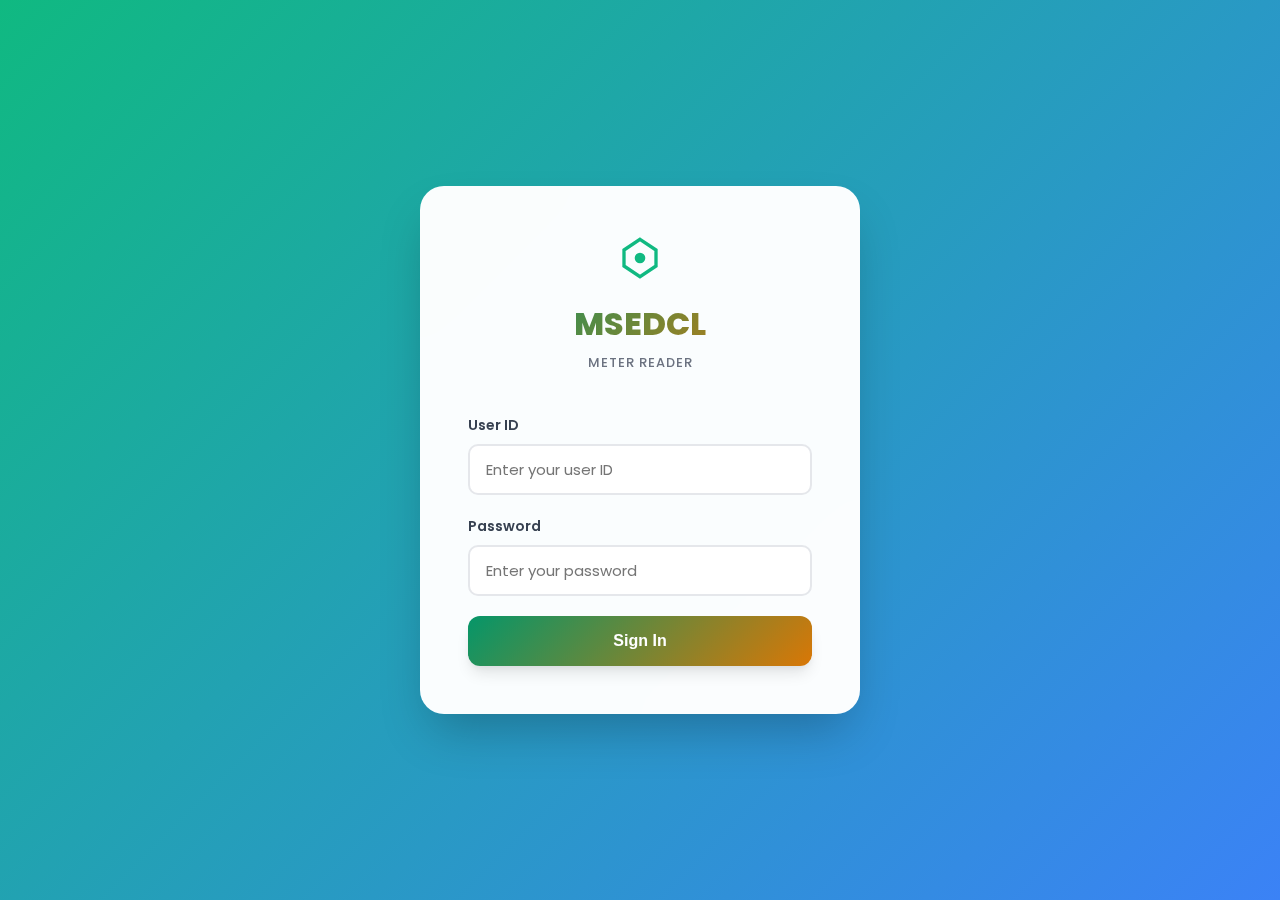
<file: index.html>
<!DOCTYPE html>
<html lang="en">
<head>
    <meta charset="UTF-8">
    <meta name="viewport" content="width=device-width, initial-scale=1.0">
    <title>MSEDCL - Meter Reading System</title>
    <link rel="stylesheet" href="style.css">
    <link rel="preconnect" href="https://fonts.googleapis.com">
    <link rel="preconnect" href="https://fonts.gstatic.com" crossorigin>
    <link href="https://fonts.googleapis.com/css2?family=Poppins:wght@300;400;500;600;700;800&display=swap" rel="stylesheet">
</head>
<body>
    <!-- Navigation -->
    <nav class="navbar">
        <div class="nav-container">
            <div class="nav-brand">
                <div class="brand-icon">
                    <svg width="36" height="36" viewBox="0 0 36 36" fill="none">
                        <path d="M18 4L30 12V24L18 32L6 24V12L18 4Z" stroke="url(#gradient)" stroke-width="2.5" fill="none"/>
                        <circle cx="18" cy="18" r="4" fill="url(#gradient)"/>
                        <defs>
                            <linearGradient id="gradient" x1="6" y1="4" x2="30" y2="32">
                                <stop offset="0%" stop-color="#10B981"/>
                                <stop offset="100%" stop-color="#F59E0B"/>
                            </linearGradient>
                        </defs>
                    </svg>
                </div>
                <div style="display: flex; flex-direction: column; line-height: 1.2;">
                    <span class="brand-name" style="font-size: 24px;">MSEDCL</span>
                    <span style="font-size: 10px; color: var(--gray-500); font-weight: 500; text-transform: uppercase; letter-spacing: 0.5px;">Meter Reader</span>
                </div>
            </div>
            <ul class="nav-menu">
                <li class="nav-item active">
                    <a href="index.html">
                        <svg width="20" height="20" viewBox="0 0 20 20" fill="currentColor">
                            <path d="M10.707 2.293a1 1 0 00-1.414 0l-7 7a1 1 0 001.414 1.414L4 10.414V17a1 1 0 001 1h2a1 1 0 001-1v-2a1 1 0 011-1h2a1 1 0 011 1v2a1 1 0 001 1h2a1 1 0 001-1v-6.586l.293.293a1 1 0 001.414-1.414l-7-7z"/>
                        </svg>
                        Dashboard
                    </a>
                </li>
                <li class="nav-item">
                    <a href="capture.html">
                        <svg width="20" height="20" viewBox="0 0 20 20" fill="currentColor">
                            <path d="M10 12a2 2 0 100-4 2 2 0 000 4z"/>
                            <path fill-rule="evenodd" d="M7 2a1 1 0 00-.707.293l-1 1A1 1 0 015 4H3a2 2 0 00-2 2v8a2 2 0 002 2h14a2 2 0 002-2V6a2 2 0 00-2-2h-2a1 1 0 01-.707-.293l-1-1A1 1 0 0013 2H7z"/>
                        </svg>
                        Capture Reading
                    </a>
                </li>
                <li class="nav-item">
                    <a href="customers.html">
                        <svg width="20" height="20" viewBox="0 0 20 20" fill="currentColor">
                            <path d="M9 6a3 3 0 11-6 0 3 3 0 016 0zM17 6a3 3 0 11-6 0 3 3 0 016 0zM12.93 17c.046-.327.07-.66.07-1a6.97 6.97 0 00-1.5-4.33A5 5 0 0119 16v1h-6.07zM6 11a5 5 0 015 5v1H1v-1a5 5 0 015-5z"/>
                        </svg>
                        Customers
                    </a>
                </li>
                <li class="nav-item">
                    <a href="history.html">
                        <svg width="20" height="20" viewBox="0 0 20 20" fill="currentColor">
                            <path fill-rule="evenodd" d="M10 18a8 8 0 100-16 8 8 0 000 16zm1-12a1 1 0 10-2 0v4a1 1 0 00.293.707l2.828 2.829a1 1 0 101.415-1.415L11 9.586V6z"/>
                        </svg>
                        History
                    </a>
                </li>
            </ul>
            <div class="nav-user" onclick="handleLogout()">
                <div class="user-avatar">
                    <span id="userInitials">FT</span>
                </div>
                <div class="user-info">
                    <div class="user-name" id="userName">Field Tech</div>
                    <div class="user-role" id="userRole">Technician</div>
                </div>
            </div>
        </div>
    </nav>

    <!-- Main Content -->
    <main class="main-wrapper">
        <!-- Hero Section -->
        <section class="hero-section">
            <div class="hero-content">
                <div class="hero-text">
                    <h1 class="hero-title">Welcome Back, <span id="heroUserName">Technician</span></h1>
                    <p class="hero-subtitle">Streamline your meter reading process with AI-powered accuracy</p>
                </div>
                <div class="hero-actions">
                    <a href="capture.html" class="btn-hero primary">
                        <svg width="24" height="24" viewBox="0 0 24 24" fill="currentColor">
                            <path d="M12 15a3 3 0 100-6 3 3 0 000 6z"/>
                            <path fill-rule="evenodd" d="M8 3a1 1 0 00-.894.553L6.382 5H4a3 3 0 00-3 3v8a3 3 0 003 3h16a3 3 0 003-3V8a3 3 0 00-3-3h-2.382l-.724-1.447A1 1 0 0016 3H8z"/>
                        </svg>
                        Start Capturing
                    </a>
                    <a href="customers.html" class="btn-hero secondary">
                        <svg width="24" height="24" viewBox="0 0 24 24" fill="currentColor">
                            <path d="M8 7a3 3 0 116 0 3 3 0 01-6 0zM11 10a5 5 0 015 5v2H6v-2a5 5 0 015-5z"/>
                        </svg>
                        Manage Customers
                    </a>
                </div>
            </div>
            <div class="hero-visual">
                <div class="visual-card card-1">
                    <div class="visual-icon success">
                        <svg width="32" height="32" viewBox="0 0 32 32" fill="currentColor">
                            <path fill-rule="evenodd" d="M16 28c6.627 0 12-5.373 12-12S22.627 4 16 4 4 9.373 4 16s5.373 12 12 12zm5.707-13.707a1 1 0 00-1.414-1.414L14 19.172l-2.293-2.293a1 1 0 00-1.414 1.414l3 3a1 1 0 001.414 0l7-7z"/>
                        </svg>
                    </div>
                    <div class="visual-text">
                        <div class="visual-number">1,247</div>
                        <div class="visual-label">Readings Today</div>
                    </div>
                </div>
                <div class="visual-card card-2">
                    <div class="visual-icon warning">
                        <svg width="32" height="32" viewBox="0 0 32 32" fill="currentColor">
                            <path fill-rule="evenodd" d="M16 28c6.627 0 12-5.373 12-12S22.627 4 16 4 4 9.373 4 16s5.373 12 12 12zm0-20a1 1 0 011 1v8a1 1 0 11-2 0V9a1 1 0 011-1zm0 14a1.5 1.5 0 110-3 1.5 1.5 0 010 3z"/>
                        </svg>
                    </div>
                    <div class="visual-text">
                        <div class="visual-number">3</div>
                        <div class="visual-label">Anomalies Detected</div>
                    </div>
                </div>
                <div class="visual-card card-3">
                    <div class="visual-icon info">
                        <svg width="32" height="32" viewBox="0 0 32 32" fill="currentColor">
                            <path fill-rule="evenodd" d="M16 28c6.627 0 12-5.373 12-12S22.627 4 16 4 4 9.373 4 16s5.373 12 12 12zM8 12a4 4 0 118 0 4 4 0 01-8 0zm4-2a2 2 0 100 4 2 2 0 000-4zM10 20a4 4 0 018 0H10zm12 0a4 4 0 118 0h-8z"/>
                        </svg>
                    </div>
                    <div class="visual-text">
                        <div class="visual-number">523</div>
                        <div class="visual-label">Active Customers</div>
                    </div>
                </div>
            </div>
        </section>

        <!-- Quick Stats -->
        <section class="stats-section">
            <div class="stats-grid">
                <div class="stat-card">
                    <div class="stat-header">
                        <div class="stat-icon blue">
                            <svg width="24" height="24" viewBox="0 0 24 24" fill="currentColor">
                                <path d="M3 12l2-2m0 0l7-7 7 7M5 10v10a1 1 0 001 1h3m10-11l2 2m-2-2v10a1 1 0 01-1 1h-3m-6 0a1 1 0 001-1v-4a1 1 0 011-1h2a1 1 0 011 1v4a1 1 0 001 1m-6 0h6"/>
                            </svg>
                        </div>
                        <div class="stat-trend up">
                            <svg width="16" height="16" viewBox="0 0 16 16" fill="currentColor">
                                <path fill-rule="evenodd" d="M8 3.293l6 6V13.5a1.5 1.5 0 01-1.5 1.5h-9A1.5 1.5 0 012 13.5V9.293l6-6zm5-.5V2a1 1 0 011 1v2.293l-1-1z"/>
                            </svg>
                            <span>+12%</span>
                        </div>
                    </div>
                    <div class="stat-body">
                        <div class="stat-value">1,247</div>
                        <div class="stat-label">Total Readings Today</div>
                    </div>
                </div>

                <div class="stat-card">
                    <div class="stat-header">
                        <div class="stat-icon green">
                            <svg width="24" height="24" viewBox="0 0 24 24" fill="currentColor">
                                <path fill-rule="evenodd" d="M10 18a8 8 0 100-16 8 8 0 000 16zm3.707-9.293a1 1 0 00-1.414-1.414L9 10.586 7.707 9.293a1 1 0 00-1.414 1.414l2 2a1 1 0 001.414 0l4-4z"/>
                            </svg>
                        </div>
                        <div class="stat-trend up">
                            <svg width="16" height="16" viewBox="0 0 16 16" fill="currentColor">
                                <path fill-rule="evenodd" d="M8 3.293l6 6V13.5a1.5 1.5 0 01-1.5 1.5h-9A1.5 1.5 0 012 13.5V9.293l6-6zm5-.5V2a1 1 0 011 1v2.293l-1-1z"/>
                            </svg>
                            <span>+8%</span>
                        </div>
                    </div>
                    <div class="stat-body">
                        <div class="stat-value">98.5%</div>
                        <div class="stat-label">Success Rate</div>
                    </div>
                </div>

                <div class="stat-card">
                    <div class="stat-header">
                        <div class="stat-icon orange">
                            <svg width="24" height="24" viewBox="0 0 24 24" fill="currentColor">
                                <path fill-rule="evenodd" d="M8.257 3.099c.765-1.36 2.722-1.36 3.486 0l5.58 9.92c.75 1.334-.213 2.98-1.742 2.98H4.42c-1.53 0-2.493-1.646-1.743-2.98l5.58-9.92zM11 13a1 1 0 11-2 0 1 1 0 012 0zm-1-8a1 1 0 00-1 1v3a1 1 0 002 0V6a1 1 0 00-1-1z"/>
                            </svg>
                        </div>
                        <div class="stat-trend down">
                            <svg width="16" height="16" viewBox="0 0 16 16" fill="currentColor">
                                <path fill-rule="evenodd" d="M8 12.707l-6-6V3.5A1.5 1.5 0 013.5 2h9A1.5 1.5 0 0114 3.5v3.207l-6 6zm-5-.5V14a1 1 0 001 1h2.293l-1-1z"/>
                            </svg>
                            <span>-5%</span>
                        </div>
                    </div>
                    <div class="stat-body">
                        <div class="stat-value">3</div>
                        <div class="stat-label">Anomalies Pending</div>
                    </div>
                </div>

                <div class="stat-card">
                    <div class="stat-header">
                        <div class="stat-icon purple">
                            <svg width="24" height="24" viewBox="0 0 24 24" fill="currentColor">
                                <path fill-rule="evenodd" d="M10 9a3 3 0 100-6 3 3 0 000 6zm-7 9a7 7 0 1114 0H3z"/>
                            </svg>
                        </div>
                        <div class="stat-trend up">
                            <svg width="16" height="16" viewBox="0 0 16 16" fill="currentColor">
                                <path fill-rule="evenodd" d="M8 3.293l6 6V13.5a1.5 1.5 0 01-1.5 1.5h-9A1.5 1.5 0 012 13.5V9.293l6-6zm5-.5V2a1 1 0 011 1v2.293l-1-1z"/>
                            </svg>
                            <span>+23</span>
                        </div>
                    </div>
                    <div class="stat-body">
                        <div class="stat-value">523</div>
                        <div class="stat-label">Active Customers</div>
                    </div>
                </div>
            </div>
        </section>

        <!-- Recent Activity -->
        <section class="activity-section">
            <div class="section-header">
                <h2 class="section-title">Recent Activity</h2>
                <a href="history.html" class="section-link">View All →</a>
            </div>
            <div class="activity-list">
                <div class="activity-item success">
                    <div class="activity-icon">
                        <svg width="20" height="20" viewBox="0 0 20 20" fill="currentColor">
                            <path fill-rule="evenodd" d="M10 18a8 8 0 100-16 8 8 0 000 16zm3.707-9.293a1 1 0 00-1.414-1.414L9 10.586 7.707 9.293a1 1 0 00-1.414 1.414l2 2a1 1 0 001.414 0l4-4z"/>
                        </svg>
                    </div>
                    <div class="activity-content">
                        <div class="activity-title">Reading Captured Successfully</div>
                        <div class="activity-subtitle">CUST001 - Rajesh Kumar • 1,234.5 kWh</div>
                    </div>
                    <div class="activity-time">2 min ago</div>
                </div>

                <div class="activity-item success">
                    <div class="activity-icon">
                        <svg width="20" height="20" viewBox="0 0 20 20" fill="currentColor">
                            <path fill-rule="evenodd" d="M10 18a8 8 0 100-16 8 8 0 000 16zm3.707-9.293a1 1 0 00-1.414-1.414L9 10.586 7.707 9.293a1 1 0 00-1.414 1.414l2 2a1 1 0 001.414 0l4-4z"/>
                        </svg>
                    </div>
                    <div class="activity-content">
                        <div class="activity-title">Reading Captured Successfully</div>
                        <div class="activity-subtitle">CUST045 - Priya Sharma • 987.2 kWh</div>
                    </div>
                    <div class="activity-time">15 min ago</div>
                </div>

                <div class="activity-item warning">
                    <div class="activity-icon">
                        <svg width="20" height="20" viewBox="0 0 20 20" fill="currentColor">
                            <path fill-rule="evenodd" d="M8.257 3.099c.765-1.36 2.722-1.36 3.486 0l5.58 9.92c.75 1.334-.213 2.98-1.742 2.98H4.42c-1.53 0-2.493-1.646-1.743-2.98l5.58-9.92zM11 13a1 1 0 11-2 0 1 1 0 012 0zm-1-8a1 1 0 00-1 1v3a1 1 0 002 0V6a1 1 0 00-1-1z"/>
                        </svg>
                    </div>
                    <div class="activity-content">
                        <div class="activity-title">Anomaly Detected</div>
                        <div class="activity-subtitle">CUST023 - Anand Menon • 2,450 kWh (65% increase)</div>
                    </div>
                    <div class="activity-time">32 min ago</div>
                </div>

                <div class="activity-item info">
                    <div class="activity-icon">
                        <svg width="20" height="20" viewBox="0 0 20 20" fill="currentColor">
                            <path d="M8 9a3 3 0 100-6 3 3 0 000 6zM8 11a6 6 0 016 6H2a6 6 0 016-6z"/>
                        </svg>
                    </div>
                    <div class="activity-content">
                        <div class="activity-title">New Customer Added</div>
                        <div class="activity-subtitle">CUST524 - Maya Iyer</div>
                    </div>
                    <div class="activity-time">1 hour ago</div>
                </div>

                <div class="activity-item error">
                    <div class="activity-icon">
                        <svg width="20" height="20" viewBox="0 0 20 20" fill="currentColor">
                            <path fill-rule="evenodd" d="M10 18a8 8 0 100-16 8 8 0 000 16zM8.707 7.293a1 1 0 00-1.414 1.414L8.586 10l-1.293 1.293a1 1 0 101.414 1.414L10 11.414l1.293 1.293a1 1 0 001.414-1.414L11.414 10l1.293-1.293a1 1 0 00-1.414-1.414L10 8.586 8.707 7.293z"/>
                        </svg>
                    </div>
                    <div class="activity-content">
                        <div class="activity-title">Image Unclear - Retake Required</div>
                        <div class="activity-subtitle">CUST089 - Vikram Reddy</div>
                    </div>
                    <div class="activity-time">2 hours ago</div>
                </div>
            </div>
        </section>
    </main>

    <script src="dashboard.js"></script>
    <script>
        // Check authentication and set user info
        window.addEventListener('DOMContentLoaded', () => {
            const currentUser = sessionStorage.getItem('currentUser');
            
            if (!currentUser) {
                window.location.href = 'login.html';
                return;
            }

            const user = JSON.parse(currentUser);
            
            // Redirect technicians away from dashboard
            if (user.role === 'technician') {
                window.location.href = 'capture.html';
                return;
            }

            // Update UI with user info
            document.getElementById('userName').textContent = user.name;
            document.getElementById('userRole').textContent = user.role === 'admin' ? 'Admin' : 'Technician';
            document.getElementById('heroUserName').textContent = user.name;
            
            // Set initials
            const initials = user.name.split(' ').map(n => n[0]).join('');
            document.getElementById('userInitials').textContent = initials;
        });

        function handleLogout() {
            if (confirm('Are you sure you want to logout?')) {
                sessionStorage.removeItem('currentUser');
                window.location.href = 'login.html';
            }
        }
    </script>
</body>
</html>
</file>
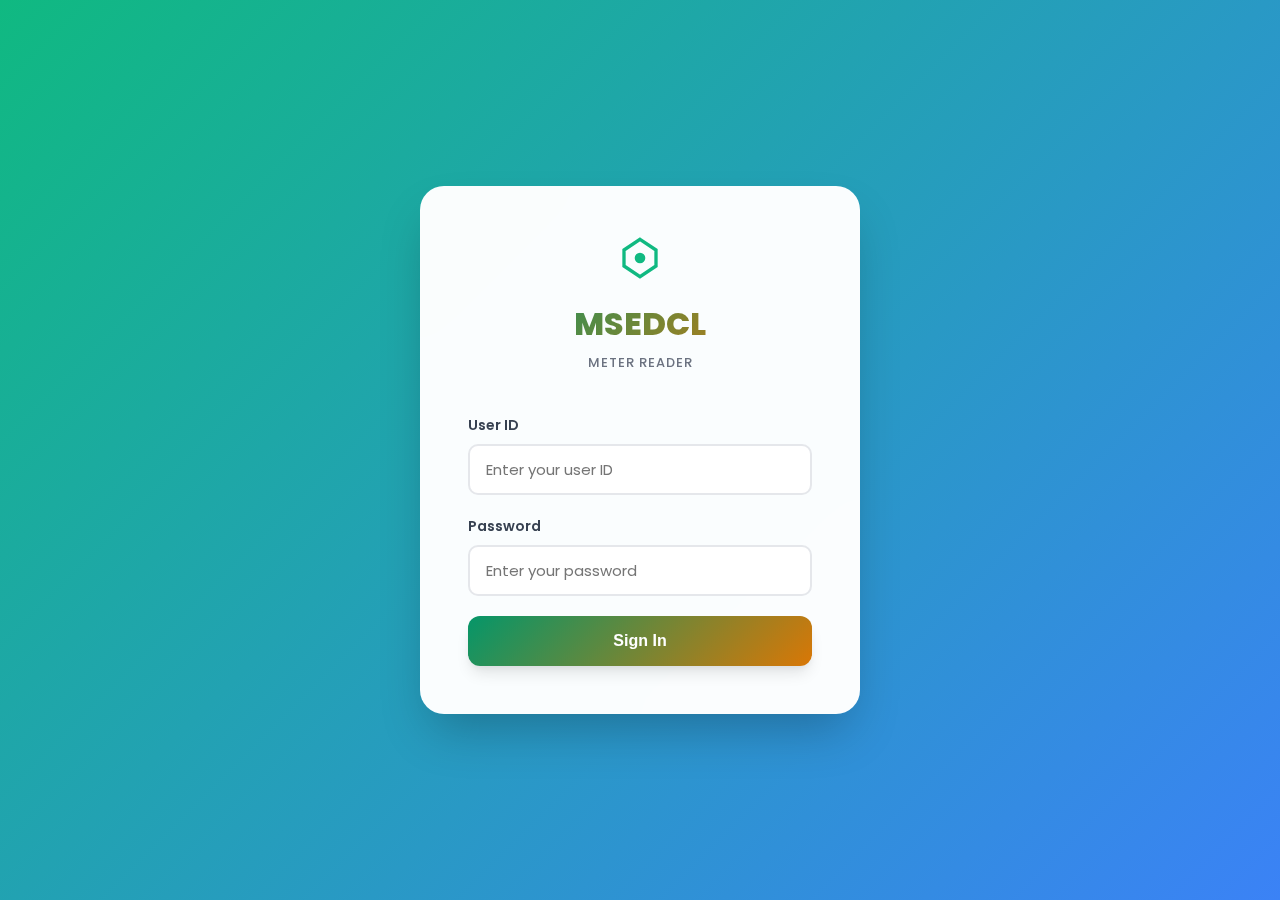
<file: capture.html>
<!DOCTYPE html>
<html lang="en">
<head>
  <meta charset="utf-8" />
  <meta name="viewport" content="width=device-width,initial-scale=1" />
  <title>MSEDCL – Capture Reading</title>
  <link rel="stylesheet" href="style.css" />
  <link rel="preconnect" href="https://fonts.googleapis.com">
  <link href="https://fonts.googleapis.com/css2?family=Poppins:wght@300;400;500;600;700;800&display=swap" rel="stylesheet">
</head>
<body>
  <nav class="navbar">
    <div class="nav-container">
      <div class="nav-brand">
        <div class="brand-icon">
          <svg width="28" height="28" viewBox="0 0 36 36" fill="none"><path d="M18 4L30 12V24L18 32L6 24V12L18 4Z" stroke="url(#g)" stroke-width="2.2" fill="none"/><defs><linearGradient id="g" x1="6" y1="4" x2="30" y2="32"><stop offset="0%" stop-color="#10B981"/><stop offset="100%" stop-color="#F59E0B"/></linearGradient></defs></svg>
        </div>
        <div style="display: flex; flex-direction: column; line-height: 1.2;">
          <span class="brand-name" style="font-size: 20px;">MSEDCL</span>
          <span style="font-size: 9px; color: var(--gray-500); font-weight: 500; text-transform: uppercase; letter-spacing: 0.5px;">Meter Reader</span>
        </div>
      </div>

      <ul class="nav-menu">
        <li class="nav-item" id="navDashboard"><a href="index.html">Dashboard</a></li>
        <li class="nav-item active"><a href="capture.html">Capture Reading</a></li>
        <li class="nav-item" id="navCustomers"><a href="customers.html">Customers</a></li>
        <li class="nav-item"><a href="history.html">History</a></li>
      </ul>

      <div class="nav-user" onclick="handleLogout()">
        <div class="user-avatar"><span id="userInitials">FT</span></div>
        <div class="user-info">
          <div class="user-name" id="userName">Field Tech</div>
          <div class="user-role" id="userRole">Technician</div>
        </div>
      </div>
    </div>
  </nav>

  <main class="main-wrapper">
    <section class="card" style="padding:28px; border-radius:16px;">
      <h2 style="margin-bottom:12px;">Capture Meter Reading</h2>

      <!-- Customer selection -->
      <div style="display:flex; gap:12px; align-items:flex-start; margin-bottom:18px; flex-wrap:wrap;">
        <div style="flex:1; min-width:260px; position:relative;">
          <label for="customerIdInput" style="font-weight:600; font-size:14px; color:var(--gray-700)">Customer ID / Search</label>
          <input id="customerIdInput" placeholder="Type ID or name (eg. CUST001)" autocomplete="off" class="input" style="width:100%; margin-top:6px;">
          <div id="customerDropdown" class="dropdown"></div>
        </div>

        <div style="min-width:220px; display:flex; gap:8px; align-items:center;">
          <button id="createCustomerBtn" class="btn-hero secondary" style="padding:10px 16px;">+ New Customer</button>
          <button id="clearCustomerBtn" class="btn-hero" style="background:#fff; border:1px solid var(--gray-200); color:var(--gray-700);">Clear</button>
        </div>
      </div>

      <!-- Selected customer panel -->
      <div id="selectedCustomerInfo" class="hidden card" style="padding:14px; margin-bottom:16px; border-radius:12px;">
        <div style="display:flex; justify-content:space-between; align-items:center;">
          <div>
            <div style="font-weight:700;">Selected Customer</div>
            <div style="color:var(--gray-600); margin-top:6px;">
              <div><strong>ID:</strong> <span id="infoCustomerId"></span></div>
              <div><strong>Name:</strong> <span id="infoCustomerName"></span></div>
              <div><strong>Address:</strong> <span id="infoCustomerAddress"></span></div>
              <div><strong>Phone:</strong> <span id="infoCustomerPhone"></span></div>
            </div>
          </div>
          <div>
            <div style="font-size:13px; color:var(--gray-500)">You can take photo or upload an image below</div>
          </div>
        </div>
      </div>

      <div id="uploadDisabledMessage" style="margin-bottom:16px;">
        <div class="hint">Select or create a customer to enable image upload</div>
      </div>

      <!-- Upload area -->
      <div id="uploadArea" class="hidden card" style="padding:18px; border-radius:12px;">
        <div style="display:flex; gap:14px; align-items:center; flex-wrap:wrap;">
          <div style="flex:1; min-width:260px;">
            <div id="uploadPlaceholder" class="upload-placeholder">
              <svg width="48" height="48" viewBox="0 0 24 24" fill="currentColor"><path d="M5 20h14v-2H5v2zM12 3l4 4h-3v4h-2V7H8l4-4z"/></svg>
              <div style="margin-top:8px; color:var(--gray-600)">Take a photo or drop an image</div>
            </div>

            <div id="imagePreview" class="hidden" style="margin-top:10px;">
              <img id="previewImg" src="" alt="preview" style="max-width:100%; border-radius:8px; box-shadow:var(--shadow-sm);" />
              <div style="margin-top:8px; display:flex; gap:8px;">
                <button id="retakeBtn" class="btn-hero secondary" style="padding:8px 12px;">Retake</button>
                <button id="uploadBtn" class="btn-hero" style="padding:8px 12px; background:#f3f4f6; color:var(--gray-700);">Replace</button>
              </div>
            </div>

            <input id="fileInput" type="file" accept="image/*" class="hidden" capture="environment" />
          </div>

          <div style="min-width:170px; display:flex; flex-direction:column; gap:10px;">
            <button id="cameraBtn" class="btn-hero primary" style="padding:12px 16px;">Take Photo / Choose</button>
            <button id="submitBtn" class="btn-hero" style="padding:12px 16px;">Upload & Process</button>

            <div id="loadingState" class="hidden" style="padding:8px 12px; border-radius:8px; background:#fff; border:1px solid var(--gray-100);">
              Processing… <span style="color:var(--gray-400); font-size:13px; margin-left:8px">(waiting for backend)</span>
            </div>
          </div>
        </div>

        <div style="margin-top:12px; color:var(--gray-500); font-size:13px;">
          If the backend marks the reading <strong>UNCLEAR</strong> you'll be prompted to retake. If it detects an <strong>ANOMALY</strong> you can override (if valid) or retake.
        </div>
      </div>
    </section>

    <!-- Create Customer Modal -->
    <div id="createCustomerModal" class="modal hidden">
      <div class="modal-card">
        <h3>Create New Customer</h3>
        <form id="createCustomerForm">
          <label>Customer ID</label>
          <input id="newCustomerId" required class="input" />
          <label>Name</label>
          <input id="customerName" required class="input" />
          <label>Address</label>
          <input id="customerAddress" class="input" />
          <label>Phone</label>
          <input id="customerPhone" class="input" />
          <label>Email</label>
          <input id="customerEmail" class="input" />
          <div style="display:flex; gap:8px; justify-content:flex-end; margin-top:10px;">
            <button id="cancelModalBtn" type="button" class="btn-hero secondary">Cancel</button>
            <button type="submit" class="btn-hero primary">Create</button>
          </div>
        </form>
      </div>
    </div>

    <!-- Anomaly Modal -->
    <div id="anomalyModal" class="modal hidden">
      <div class="modal-card">
        <h3>Anomaly Detected</h3>
        <p id="anomalyMessage" style="color:var(--gray-700)"></p>
        <div style="display:flex; gap:8px; justify-content:flex-end; margin-top:12px;">
          <button id="retakeAnomalyBtn" class="btn-hero secondary">Retake Photo</button>
          <button id="overrideBtn" class="btn-hero primary">Override & Save</button>
        </div>
      </div>
    </div>

    <!-- Toast -->
    <div id="toast" class="toast hidden"><div id="toastMessage"></div></div>

  </main>

  <script src="script.js"></script>
  <script>
    // Check authentication and set user info
    window.addEventListener('DOMContentLoaded', () => {
      const currentUser = sessionStorage.getItem('currentUser');
      
      if (!currentUser) {
        window.location.href = 'login.html';
        return;
      }

      const user = JSON.parse(currentUser);
      
      // Update UI with user info
      document.getElementById('userName').textContent = user.name;
      document.getElementById('userRole').textContent = user.role === 'admin' ? 'Admin' : 'Technician';
      
      // Set initials
      const initials = user.name.split(' ').map(n => n[0]).join('');
      document.getElementById('userInitials').textContent = initials;

      // Hide "New Customer" button for technicians
      if (user.role === 'technician') {
        const createBtn = document.getElementById('createCustomerBtn');
        if (createBtn) createBtn.style.display = 'none';
        
        // Hide dashboard link for technicians
        const dashNav = document.getElementById('navDashboard');
        if (dashNav) dashNav.style.display = 'none';
        
        // Hide customers link for technicians
        const custNav = document.getElementById('navCustomers');
        if (custNav) custNav.style.display = 'none';
      }
    });

    function handleLogout() {
      if (confirm('Are you sure you want to logout?')) {
        sessionStorage.removeItem('currentUser');
        window.location.href = 'login.html';
      }
    }
  </script>
</body>
</html>
</file>
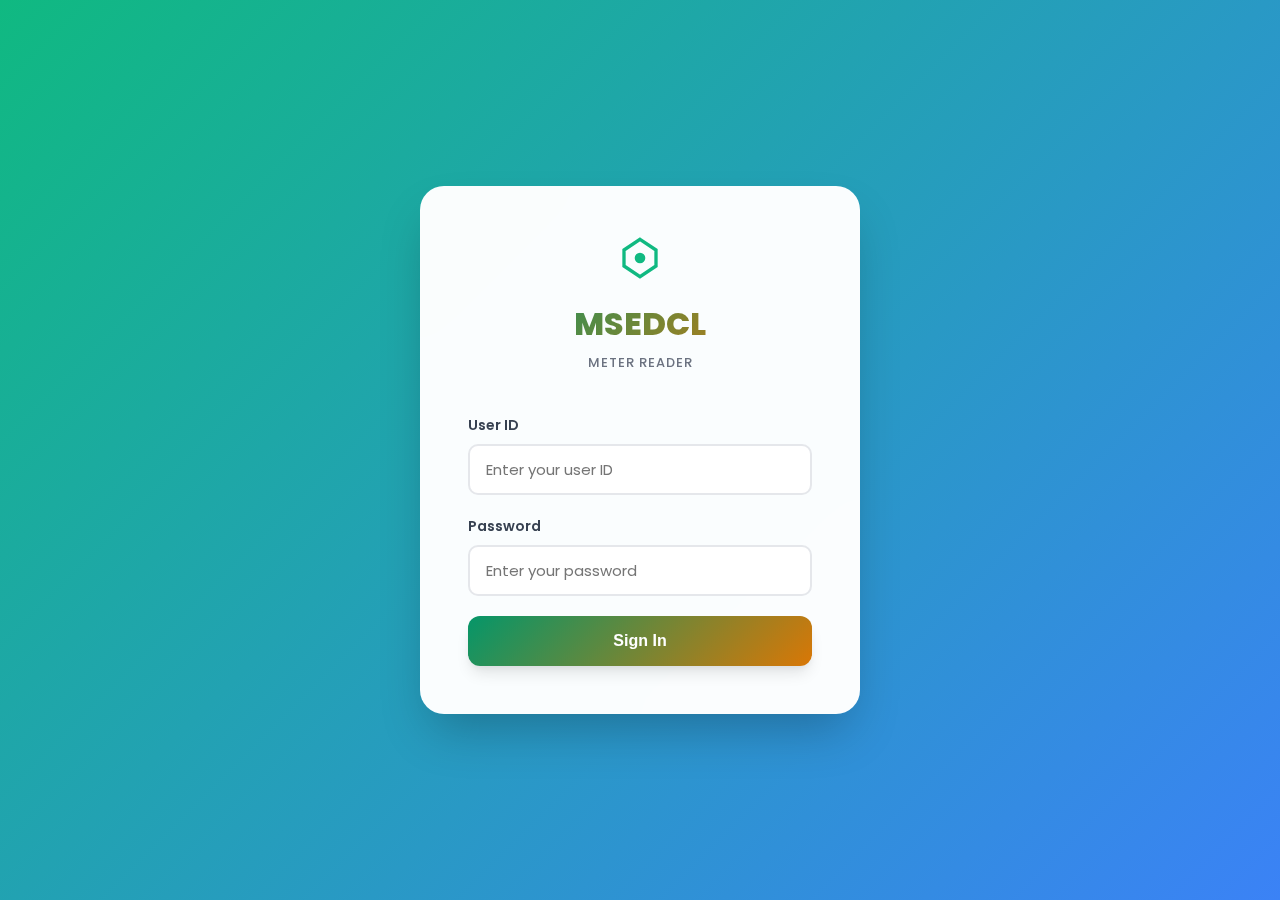
<file: customers.html>
<!DOCTYPE html>
<html lang="en">
<head>
  <meta charset="utf-8" />
  <meta name="viewport" content="width=device-width,initial-scale=1" />
  <title>MSEDCL – Customers</title>
  <link rel="stylesheet" href="style.css" />
  <link href="https://fonts.googleapis.com/css2?family=Poppins:wght@300;400;500;600;700&display=swap" rel="stylesheet">
</head>
<body>
  <nav class="navbar">
    <div class="nav-container">
      <div class="nav-brand">
        <div class="brand-icon"><svg width="28" height="28" viewBox="0 0 36 36" fill="none"><path d="M18 4L30 12V24L18 32L6 24V12L18 4Z" stroke="url(#g)" stroke-width="2.2" fill="none"/><defs><linearGradient id="g" x1="6" y1="4" x2="30" y2="32"><stop offset="0%" stop-color="#10B981"/><stop offset="100%" stop-color="#F59E0B"/></linearGradient></defs></svg></div>
        <div style="display: flex; flex-direction: column; line-height: 1.2;">
          <span class="brand-name" style="font-size: 20px;">MSEDCL</span>
          <span style="font-size: 9px; color: var(--gray-500); font-weight: 500; text-transform: uppercase; letter-spacing: 0.5px;">Meter Reader</span>
        </div>
      </div>

      <ul class="nav-menu">
        <li class="nav-item"><a href="index.html">Dashboard</a></li>
        <li class="nav-item"><a href="capture.html">Capture Reading</a></li>
        <li class="nav-item active"><a href="customers.html">Customers</a></li>
        <li class="nav-item"><a href="history.html">History</a></li>
      </ul>

      <div class="nav-user" onclick="handleLogout()">
        <div class="user-avatar"><span id="userInitials">FT</span></div>
        <div class="user-info">
          <div class="user-name" id="userName">Field Tech</div>
          <div class="user-role" id="userRole">Technician</div>
        </div>
      </div>
    </div>
  </nav>

  <main class="main-wrapper">
    <section class="card" style="padding:20px;">
      <div style="display:flex; justify-content:space-between; align-items:center; margin-bottom:16px;">
        <h2>Customers</h2>
        <div>
          <button id="openCreateFromCustomers" class="btn-hero primary">+ Add Customer</button>
        </div>
      </div>

      <div style="margin-bottom:12px;">
        <input id="customerListSearch" placeholder="Search by ID / name / phone..." class="input" />
      </div>

      <div id="customersList" style="display:flex; flex-direction:column; gap:8px;">
        <!-- populated by JS -->
      </div>
    </section>

    <!-- reuse modal -->
    <div id="createCustomerModal" class="modal hidden">
      <div class="modal-card">
        <h3>Create New Customer</h3>
        <form id="createCustomerForm">
          <label>Customer ID</label>
          <input id="newCustomerId" required class="input" />
          <label>Name</label>
          <input id="customerName" required class="input" />
          <label>Address</label>
          <input id="customerAddress" class="input" />
          <label>Phone</label>
          <input id="customerPhone" class="input" />
          <label>Email</label>
          <input id="customerEmail" class="input" />
          <div style="display:flex; gap:8px; justify-content:flex-end; margin-top:10px;">
            <button id="cancelModalBtn" type="button" class="btn-hero secondary">Cancel</button>
            <button type="submit" class="btn-hero primary">Create</button>
          </div>
        </form>
      </div>
    </div>

    <div id="toast" class="toast hidden"><div id="toastMessage"></div></div>
  </main>

  <script src="script.js"></script>
  <script>
    // Check authentication and set user info
    window.addEventListener('DOMContentLoaded', () => {
      const currentUser = sessionStorage.getItem('currentUser');
      
      if (!currentUser) {
        window.location.href = 'login.html';
        return;
      }

      const user = JSON.parse(currentUser);
      
      // Redirect technicians away from customers page
      if (user.role === 'technician') {
        alert('Access Denied: Only admins can access the Customers page.');
        window.location.href = 'capture.html';
        return;
      }

      // Update UI with user info
      document.getElementById('userName').textContent = user.name;
      document.getElementById('userRole').textContent = user.role === 'admin' ? 'Admin' : 'Technician';
      
      // Set initials
      const initials = user.name.split(' ').map(n => n[0]).join('');
      document.getElementById('userInitials').textContent = initials;

      // Load customers
      renderCustomerList();
      document.getElementById('customerListSearch').addEventListener('input', renderCustomerList);
    });

    function handleLogout() {
      if (confirm('Are you sure you want to logout?')) {
        sessionStorage.removeItem('currentUser');
        window.location.href = 'login.html';
      }
    }

    // small glue so customers page opens modal when clicked
    document.getElementById('openCreateFromCustomers').addEventListener('click', () => {
      openCreateCustomerModal();
    });

    function renderCustomerList() {
      const q = (document.getElementById('customerListSearch').value || '').toLowerCase();
      const container = document.getElementById('customersList');
      container.innerHTML = '';
      const filtered = customersDatabase.filter(c =>
        c.id.toLowerCase().includes(q) ||
        c.name.toLowerCase().includes(q) ||
        (c.phone || '').toLowerCase().includes(q)
      );
      if (!filtered.length) {
        container.innerHTML = `<div class="hint">No customers found</div>`;
        return;
      }
      filtered.forEach(c => {
        const el = document.createElement('div');
        el.className = 'card';
        el.style.padding = '12px';
        el.innerHTML = `
          <div style="display:flex; justify-content:space-between; align-items:center;">
            <div>
              <div style="font-weight:700">${c.id} – ${c.name}</div>
              <div style="color:var(--gray-600); margin-top:6px; font-size:13px;">${c.address || ''} • ${c.phone || ''} • ${c.email || ''}</div>
            </div>
            <div style="display:flex; gap:8px;">
              <button class="btn-hero secondary btn-edit">Edit</button>
              <button class="btn-hero" style="background:#fff; border:1px solid #eee;" data-id="${c.id}">Select</button>
            </div>
          </div>
        `;
        // select button sets into capture page localStorage to preselect
        el.querySelector('button[data-id]')?.addEventListener('click', () => {
          localStorage.setItem('preselectCustomer', c.id);
          showToast('Customer selected. Go to Capture page.', 'success');
        });
        el.querySelector('.btn-edit')?.addEventListener('click', () => {
          // prefill modal to edit; (simple replace on save)
          openCreateCustomerModal();
          document.getElementById('newCustomerId').value = c.id;
          document.getElementById('customerName').value = c.name;
          document.getElementById('customerAddress').value = c.address;
          document.getElementById('customerPhone').value = c.phone;
          document.getElementById('customerEmail').value = c.email;
          // remove current ID so save will treat as update (we will replace)
        });
        container.appendChild(el);
      });
    }
  </script>
</body>
</html>
</file>
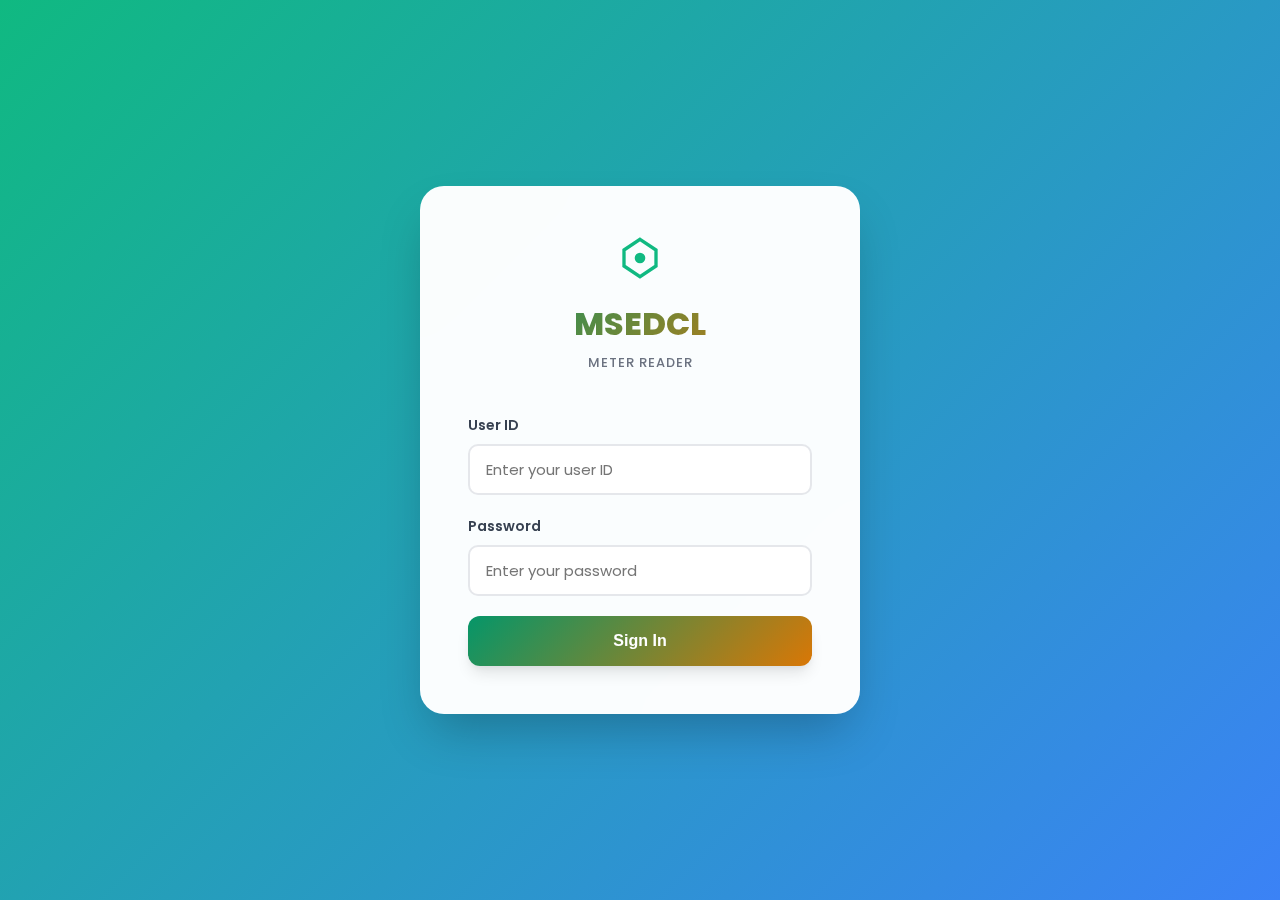
<file: history.html>
<!DOCTYPE html>
<html lang="en">
<head>
  <meta charset="utf-8" />
  <meta name="viewport" content="width=device-width,initial-scale=1" />
  <title>MSEDCL – History</title>
  <link rel="stylesheet" href="style.css" />
</head>
<body>
  <nav class="navbar">
    <div class="nav-container">
      <div class="nav-brand">
        <div class="brand-icon"><svg width="28" height="28" viewBox="0 0 36 36" fill="none"><path d="M18 4L30 12V24L18 32L6 24V12L18 4Z" stroke="url(#g)" stroke-width="2.2" fill="none"/><defs><linearGradient id="g" x1="6" y1="4" x2="30" y2="32"><stop offset="0%" stop-color="#10B981"/><stop offset="100%" stop-color="#F59E0B"/></linearGradient></defs></svg></div>
        <div style="display: flex; flex-direction: column; line-height: 1.2;">
          <span class="brand-name" style="font-size: 20px;">MSEDCL</span>
          <span style="font-size: 9px; color: var(--gray-500); font-weight: 500; text-transform: uppercase; letter-spacing: 0.5px;">Meter Reader</span>
        </div>
      </div>

      <ul class="nav-menu">
        <li class="nav-item" id="navDashboard"><a href="index.html">Dashboard</a></li>
        <li class="nav-item"><a href="capture.html">Capture Reading</a></li>
        <li class="nav-item" id="navCustomers"><a href="customers.html">Customers</a></li>
        <li class="nav-item active"><a href="history.html">History</a></li>
      </ul>

      <div class="nav-user" onclick="handleLogout()">
        <div class="user-avatar"><span id="userInitials">FT</span></div>
        <div class="user-info">
          <div class="user-name" id="userName">Field Tech</div>
          <div class="user-role" id="userRole">Technician</div>
        </div>
      </div>
    </div>
  </nav>

  <main class="main-wrapper">
    <section class="card" style="padding:20px;">
      <div style="display:flex; justify-content:space-between; align-items:center; margin-bottom:12px;">
        <h2>Reading History</h2>
        <div style="display:flex; gap:8px;">
          <input id="historySearch" placeholder="Filter by customer or reading..." class="input" />
          <button id="refreshHistory" class="btn-hero secondary">Refresh</button>
        </div>
      </div>

      <div id="historyContainer">
        <div class="hint">Loading history…</div>
      </div>
    </section>
    <div id="toast" class="toast hidden"><div id="toastMessage"></div></div>
  </main>

  <script src="script.js"></script>
  <script>
    // Check authentication and set user info
    window.addEventListener('DOMContentLoaded', () => {
      const currentUser = sessionStorage.getItem('currentUser');
      
      if (!currentUser) {
        window.location.href = 'login.html';
        return;
      }

      const user = JSON.parse(currentUser);
      
      // Update UI with user info
      document.getElementById('userName').textContent = user.name;
      document.getElementById('userRole').textContent = user.role === 'admin' ? 'Admin' : 'Technician';
      
      // Set initials
      const initials = user.name.split(' ').map(n => n[0]).join('');
      document.getElementById('userInitials').textContent = initials;

      // Hide dashboard and customers links for technicians
      if (user.role === 'technician') {
        const dashNav = document.getElementById('navDashboard');
        if (dashNav) dashNav.style.display = 'none';
        
        const custNav = document.getElementById('navCustomers');
        if (custNav) custNav.style.display = 'none';
      }

      // Load history
      loadHistory();
      document.getElementById('refreshHistory').addEventListener('click', loadHistory);
    });

    function handleLogout() {
      if (confirm('Are you sure you want to logout?')) {
        sessionStorage.removeItem('currentUser');
        window.location.href = 'login.html';
      }
    }

    async function loadHistory() {
      const container = document.getElementById('historyContainer');
      container.innerHTML = '<div class="hint">Loading history…</div>';

      // Placeholder: replace with actual API call to fetch last N readings
      // Example: GET ${API_GATEWAY_URL}/readings?limit=50
      // For now use mock data
      const mock = [
        { cust_id: 'CUST001', meter_reading: '1234.5 kWh', date: '2025-11-12', status: 'SUCCESS' },
        { cust_id: 'CUST023', meter_reading: '2450 kWh', date: '2025-11-12', status: 'ANOMALY' },
        { cust_id: 'CUST045', meter_reading: '987.2 kWh', date: '2025-11-12', status: 'SUCCESS' }
      ];

      setTimeout(() => {
        container.innerHTML = '';
        mock.forEach(r => {
          const row = document.createElement('div');
          row.className = 'card';
          row.style.padding = '12px';
          row.innerHTML = `
            <div style="display:flex; justify-content:space-between; align-items:center;">
              <div>
                <div style="font-weight:700">${r.cust_id} • ${r.meter_reading}</div>
                <div style="color:var(--gray-600); font-size:13px;">${r.date} • ${r.status}</div>
              </div>
              <div>
                ${r.status === 'ANOMALY' ? '<button class="btn-hero primary btn-override">Override</button>' : ''}
              </div>
            </div>
          `;
          if (r.status === 'ANOMALY') {
            row.querySelector('.btn-override').addEventListener('click', () => {
              // set a localStorage marker to go to capture page with prefilled id
              localStorage.setItem('overrideCustomer', r.cust_id);
              showToast('Override requested. Go to Capture page to override.', 'info');
            });
          }
          container.appendChild(row);
        });
      }, 600);
    }
  </script>
</body>
</html>
</file>
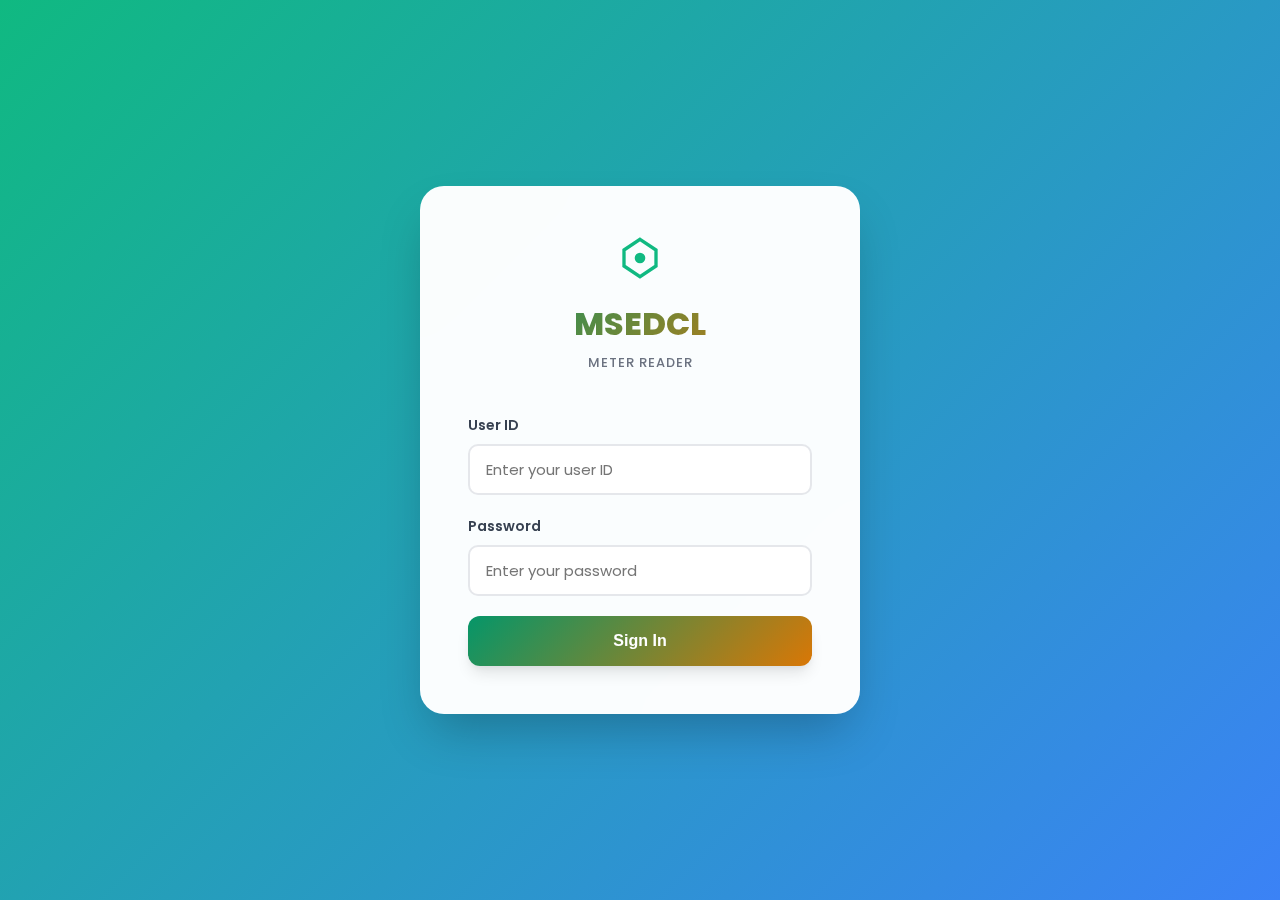
<file: login.html>
<!DOCTYPE html>
<html lang="en">
<head>
    <meta charset="UTF-8">
    <meta name="viewport" content="width=device-width, initial-scale=1.0">
    <title>MSEDCL - Login</title>
    <link rel="stylesheet" href="style.css">
    <link rel="preconnect" href="https://fonts.googleapis.com">
    <link rel="preconnect" href="https://fonts.gstatic.com" crossorigin>
    <link href="https://fonts.googleapis.com/css2?family=Poppins:wght@300;400;500;600;700;800&display=swap" rel="stylesheet">
</head>
<body>
    <div class="login-container">
        <div class="login-card">
            <div class="login-header">
                <div class="brand-icon">
                    <svg width="48" height="48" viewBox="0 0 36 36" fill="none">
                        <path d="M18 4L30 12V24L18 32L6 24V12L18 4Z" stroke="url(#gradient)" stroke-width="2.5" fill="none"/>
                        <circle cx="18" cy="18" r="4" fill="url(#gradient)"/>
                        <defs>
                            <linearGradient id="gradient" x1="6" y1="4" x2="30" y2="32">
                                <stop offset="0%" stop-color="#10B981"/>
                                <stop offset="100%" stop-color="#F59E0B"/>
                            </linearGradient>
                        </defs>
                    </svg>
                </div>
                <h1 class="login-title">MSEDCL</h1>
                <p class="login-subtitle">Meter Reader</p>
            </div>

            <form id="loginForm" class="login-form">
                <div class="form-group">
                    <label for="userId">User ID</label>
                    <input type="text" id="userId" class="input" placeholder="Enter your user ID" required autocomplete="username">
                </div>

                <div class="form-group">
                    <label for="password">Password</label>
                    <input type="password" id="password" class="input" placeholder="Enter your password" required autocomplete="current-password">
                </div>

                <button type="submit" class="btn-hero primary" style="width: 100%; justify-content: center;">
                    Sign In
                </button>

                <div id="errorMessage" class="error-message hidden"></div>
            </form>
        </div>
    </div>

    <div id="toast" class="toast hidden"><div id="toastMessage"></div></div>

    <script>
        // User database
        const users = {
            'admin001': { password: '12345678', role: 'admin', name: 'John Doe' },
            'admin002': { password: '12345678', role: 'admin', name: 'Jane Doe' },
            'tech001': { password: '12345678', role: 'technician', name: 'Jake Doe' },
            'tech002': { password: '12345678', role: 'technician', name: 'Jenn Doe' }
        };

        document.getElementById('loginForm').addEventListener('submit', function(e) {
            e.preventDefault();
            
            const userId = document.getElementById('userId').value.trim();
            const password = document.getElementById('password').value;
            const errorMessage = document.getElementById('errorMessage');

            // Check credentials
            const user = users[userId];
            
            if (!user || user.password !== password) {
                errorMessage.textContent = 'Invalid user ID or password';
                errorMessage.classList.remove('hidden');
                return;
            }

            // Store user session
            sessionStorage.setItem('currentUser', JSON.stringify({
                userId: userId,
                role: user.role,
                name: user.name
            }));

            // Redirect based on role
            if (user.role === 'admin') {
                window.location.href = 'index.html'; // Admin dashboard
            } else {
                window.location.href = 'capture.html'; // Technician starts at capture page
            }
        });

        // Check if already logged in
        window.addEventListener('DOMContentLoaded', () => {
            const currentUser = sessionStorage.getItem('currentUser');
            if (currentUser) {
                const user = JSON.parse(currentUser);
                if (user.role === 'admin') {
                    window.location.href = 'index.html';
                } else {
                    window.location.href = 'capture.html';
                }
            }
        });
    </script>
</body>
</html>
</file>
<file: style.css>
* {
    margin: 0;
    padding: 0;
    box-sizing: border-box;
}

:root {
    /* Primary Colors - Green Theme */
    --primary-50: #F0FDF4;
    --primary-100: #DCFCE7;
    --primary-200: #BBF7D0;
    --primary-300: #86EFAC;
    --primary-400: #4ADE80;
    --primary-500: #10B981;
    --primary-600: #059669;
    --primary-700: #047857;
    --primary-800: #065F46;
    --primary-900: #064E3B;
    
    /* Secondary Colors - Orange */
    --secondary-500: #F59E0B;
    --secondary-600: #D97706;
    
    /* Accent Colors */
    --blue-500: #3B82F6;
    --green-500: #10B981;
    --orange-500: #F59E0B;
    --red-500: #EF4444;
    --purple-500: #A855F7;
    
    /* Neutral Colors */
    --gray-50: #F9FAFB;
    --gray-100: #F3F4F6;
    --gray-200: #E5E7EB;
    --gray-300: #D1D5DB;
    --gray-400: #9CA3AF;
    --gray-500: #6B7280;
    --gray-600: #4B5563;
    --gray-700: #374151;
    --gray-800: #1F2937;
    --gray-900: #111827;
    
    /* Shadows */
    --shadow-xs: 0 1px 2px 0 rgba(0, 0, 0, 0.05);
    --shadow-sm: 0 1px 3px 0 rgba(0, 0, 0, 0.1), 0 1px 2px 0 rgba(0, 0, 0, 0.06);
    --shadow-md: 0 4px 6px -1px rgba(0, 0, 0, 0.1), 0 2px 4px -1px rgba(0, 0, 0, 0.06);
    --shadow-lg: 0 10px 15px -3px rgba(0, 0, 0, 0.1), 0 4px 6px -2px rgba(0, 0, 0, 0.05);
    --shadow-xl: 0 20px 25px -5px rgba(0, 0, 0, 0.1), 0 10px 10px -5px rgba(0, 0, 0, 0.04);
    --shadow-2xl: 0 25px 50px -12px rgba(0, 0, 0, 0.25);
    
    /* Transitions */
    --transition: all 0.3s cubic-bezier(0.4, 0, 0.2, 1);
}

body {
    font-family: 'Poppins', -apple-system, BlinkMacSystemFont, 'Segoe UI', Roboto, sans-serif;
    background: linear-gradient(135deg, #10B981 0%, #3B82F6 100%);
    min-height: 100vh;
    color: var(--gray-900);
    line-height: 1.6;
    overflow-x: hidden;
}

/* Login Styles */
.login-container {
    min-height: 100vh;
    display: flex;
    align-items: center;
    justify-content: center;
    padding: 20px;
}

.login-card {
    background: rgba(255, 255, 255, 0.98);
    backdrop-filter: blur(20px);
    border-radius: 24px;
    padding: 48px;
    box-shadow: var(--shadow-2xl);
    width: 100%;
    max-width: 440px;
}

.login-header {
    text-align: center;
    margin-bottom: 40px;
}

.login-header .brand-icon {
    display: inline-flex;
    margin-bottom: 16px;
}

.login-title {
    font-size: 32px;
    font-weight: 800;
    color: var(--gray-900);
    margin-bottom: 4px;
    background: linear-gradient(135deg, var(--primary-600), var(--secondary-600));
    -webkit-background-clip: text;
    -webkit-text-fill-color: transparent;
    background-clip: text;
}

.login-subtitle {
    font-size: 13px;
    color: var(--gray-500);
    font-weight: 500;
    text-transform: uppercase;
    letter-spacing: 1px;
}

.login-form {
    display: flex;
    flex-direction: column;
    gap: 20px;
}

.form-group {
    display: flex;
    flex-direction: column;
    gap: 8px;
}

.form-group label {
    font-weight: 600;
    font-size: 14px;
    color: var(--gray-700);
}

.input {
    padding: 12px 16px;
    border: 2px solid var(--gray-200);
    border-radius: 10px;
    font-size: 15px;
    font-family: inherit;
    transition: var(--transition);
    background: white;
}

.input:focus {
    outline: none;
    border-color: var(--primary-500);
    box-shadow: 0 0 0 3px rgba(16, 185, 129, 0.1);
}

.error-message {
    background: #FEE2E2;
    color: #DC2626;
    padding: 12px 16px;
    border-radius: 10px;
    font-size: 14px;
    font-weight: 500;
    text-align: center;
}

.error-message.hidden {
    display: none;
}

/* Navbar */
.navbar {
    background: rgba(255, 255, 255, 0.98);
    backdrop-filter: blur(20px);
    box-shadow: var(--shadow-lg);
    position: sticky;
    top: 0;
    z-index: 1000;
    border-bottom: 1px solid rgba(16, 185, 129, 0.1);
}

.nav-container {
    max-width: 1400px;
    margin: 0 auto;
    padding: 0 32px;
    display: flex;
    align-items: center;
    justify-content: space-between;
    height: 72px;
}

.nav-brand {
    display: flex;
    align-items: center;
    gap: 12px;
    font-weight: 700;
    font-size: 24px;
    color: var(--gray-900);
}

.brand-icon {
    display: flex;
    align-items: center;
    justify-content: center;
}

.brand-name {
    background: linear-gradient(135deg, var(--primary-600), var(--secondary-600));
    -webkit-background-clip: text;
    -webkit-text-fill-color: transparent;
    background-clip: text;
}

.nav-menu {
    display: flex;
    list-style: none;
    gap: 8px;
}

.nav-item a {
    display: flex;
    align-items: center;
    gap: 8px;
    padding: 12px 20px;
    color: var(--gray-600);
    text-decoration: none;
    font-weight: 500;
    border-radius: 12px;
    transition: var(--transition);
    font-size: 15px;
}

.nav-item a:hover {
    color: var(--primary-600);
    background: var(--primary-50);
}

.nav-item.active a {
    color: var(--primary-600);
    background: var(--primary-50);
}

.nav-user {
    display: flex;
    align-items: center;
    gap: 12px;
    padding: 8px 16px;
    background: var(--gray-50);
    border-radius: 12px;
    cursor: pointer;
    transition: var(--transition);
}

.nav-user:hover {
    background: var(--gray-100);
}

.user-avatar {
    width: 40px;
    height: 40px;
    border-radius: 50%;
    background: linear-gradient(135deg, var(--primary-600), var(--secondary-600));
    display: flex;
    align-items: center;
    justify-content: center;
    color: white;
    font-weight: 600;
    font-size: 14px;
}

.user-info {
    display: flex;
    flex-direction: column;
}

.user-name {
    font-weight: 600;
    font-size: 14px;
    color: var(--gray-900);
    line-height: 1.2;
}

.user-role {
    font-size: 12px;
    color: var(--gray-500);
    line-height: 1.2;
}

/* Main Wrapper */
.main-wrapper {
    max-width: 1400px;
    margin: 0 auto;
    padding: 40px 32px;
}

/* Hero Section */
.hero-section {
    background: rgba(255, 255, 255, 0.95);
    backdrop-filter: blur(20px);
    border-radius: 24px;
    padding: 60px;
    margin-bottom: 40px;
    box-shadow: var(--shadow-2xl);
    display: grid;
    grid-template-columns: 1fr 1fr;
    gap: 60px;
    align-items: center;
    position: relative;
    overflow: hidden;
}

.hero-section::before {
    content: '';
    position: absolute;
    top: -50%;
    right: -20%;
    width: 500px;
    height: 500px;
    background: radial-gradient(circle, rgba(16, 185, 129, 0.1) 0%, transparent 70%);
    border-radius: 50%;
}

.hero-content {
    position: relative;
    z-index: 1;
}

.hero-title {
    font-size: 48px;
    font-weight: 800;
    color: var(--gray-900);
    margin-bottom: 16px;
    line-height: 1.2;
    background: linear-gradient(135deg, var(--gray-900), var(--primary-700));
    -webkit-background-clip: text;
    -webkit-text-fill-color: transparent;
    background-clip: text;
}

.hero-subtitle {
    font-size: 18px;
    color: var(--gray-600);
    margin-bottom: 32px;
    line-height: 1.6;
}

.hero-actions {
    display: flex;
    gap: 16px;
}

.btn-hero {
    display: inline-flex;
    align-items: center;
    gap: 12px;
    padding: 16px 32px;
    border-radius: 12px;
    font-weight: 600;
    font-size: 16px;
    text-decoration: none;
    transition: var(--transition);
    border: none;
    cursor: pointer;
}

.btn-hero.primary {
    background: linear-gradient(135deg, var(--primary-600), var(--secondary-600));
    color: white;
    box-shadow: var(--shadow-lg);
}

.btn-hero.primary:hover {
    transform: translateY(-2px);
    box-shadow: var(--shadow-xl);
}

.btn-hero.secondary {
    background: white;
    color: var(--primary-600);
    border: 2px solid var(--primary-200);
}

.btn-hero.secondary:hover {
    background: var(--primary-50);
    border-color: var(--primary-300);
}

/* Hero Visual */
.hero-visual {
    position: relative;
    z-index: 1;
    display: flex;
    flex-direction: column;
    gap: 20px;
}

.visual-card {
    background: white;
    border-radius: 16px;
    padding: 24px;
    display: flex;
    align-items: center;
    gap: 20px;
    box-shadow: var(--shadow-md);
    transition: var(--transition);
    border: 1px solid var(--gray-100);
}

.visual-card:hover {
    transform: translateX(-8px);
    box-shadow: var(--shadow-lg);
}

.visual-card.card-2 {
    margin-left: 40px;
}

.visual-card.card-3 {
    margin-left: 80px;
}

.visual-icon {
    width: 64px;
    height: 64px;
    border-radius: 16px;
    display: flex;
    align-items: center;
    justify-content: center;
    flex-shrink: 0;
}

.visual-icon.success {
    background: linear-gradient(135deg, #10B981, #059669);
    color: white;
}

.visual-icon.warning {
    background: linear-gradient(135deg, #F59E0B, #D97706);
    color: white;
}

.visual-icon.info {
    background: linear-gradient(135deg, #3B82F6, #2563EB);
    color: white;
}

.visual-number {
    font-size: 32px;
    font-weight: 800;
    color: var(--gray-900);
    line-height: 1;
}

.visual-label {
    font-size: 14px;
    color: var(--gray-600);
    font-weight: 500;
}

/* Stats Section */
.stats-section {
    margin-bottom: 40px;
}

.stats-grid {
    display: grid;
    grid-template-columns: repeat(4, 1fr);
    gap: 24px;
}

.stat-card {
    background: rgba(255, 255, 255, 0.95);
    backdrop-filter: blur(20px);
    border-radius: 20px;
    padding: 28px;
    box-shadow: var(--shadow-lg);
    transition: var(--transition);
    border: 1px solid rgba(255, 255, 255, 0.5);
}

.stat-card:hover {
    transform: translateY(-4px);
    box-shadow: var(--shadow-xl);
}

.stat-header {
    display: flex;
    justify-content: space-between;
    align-items: center;
    margin-bottom: 20px;
}

.stat-icon {
    width: 48px;
    height: 48px;
    border-radius: 12px;
    display: flex;
    align-items: center;
    justify-content: center;
    color: white;
}

.stat-icon.blue {
    background: linear-gradient(135deg, #3B82F6, #2563EB);
}

.stat-icon.green {
    background: linear-gradient(135deg, #10B981, #059669);
}

.stat-icon.orange {
    background: linear-gradient(135deg, #F59E0B, #D97706);
}

.stat-icon.purple {
    background: linear-gradient(135deg, #A855F7, #9333EA);
}

.stat-trend {
    display: flex;
    align-items: center;
    gap: 4px;
    padding: 6px 12px;
    border-radius: 8px;
    font-size: 13px;
    font-weight: 600;
}

.stat-trend.up {
    background: #D1FAE5;
    color: #059669;
}

.stat-trend.down {
    background: #FEE2E2;
    color: #DC2626;
}

.stat-value {
    font-size: 36px;
    font-weight: 800;
    color: var(--gray-900);
    line-height: 1;
    margin-bottom: 8px;
}

.stat-label {
    font-size: 14px;
    color: var(--gray-600);
    font-weight: 500;
}

/* Activity Section */
.activity-section {
    background: rgba(255, 255, 255, 0.95);
    backdrop-filter: blur(20px);
    border-radius: 24px;
    padding: 40px;
    box-shadow: var(--shadow-xl);
}

.section-header {
    display: flex;
    justify-content: space-between;
    align-items: center;
    margin-bottom: 32px;
}

.section-title {
    font-size: 24px;
    font-weight: 700;
    color: var(--gray-900);
}

.section-link {
    color: var(--primary-600);
    text-decoration: none;
    font-weight: 600;
    font-size: 15px;
    transition: var(--transition);
}

.section-link:hover {
    color: var(--primary-700);
}

.activity-list {
    display: flex;
    flex-direction: column;
    gap: 16px;
}

.activity-item {
    display: flex;
    align-items: center;
    gap: 16px;
    padding: 20px;
    background: var(--gray-50);
    border-radius: 16px;
    border-left: 4px solid transparent;
    transition: var(--transition);
}

.activity-item:hover {
    background: white;
    box-shadow: var(--shadow-md);
    transform: translateX(4px);
}

.activity-item.success {
    border-left-color: var(--green-500);
}

.activity-item.warning {
    border-left-color: var(--orange-500);
}

.activity-item.error {
    border-left-color: var(--red-500);
}

.activity-item.info {
    border-left-color: var(--blue-500);
}

.activity-icon {
    width: 40px;
    height: 40px;
    border-radius: 10px;
    display: flex;
    align-items: center;
    justify-content: center;
    flex-shrink: 0;
}

.activity-item.success .activity-icon {
    background: #D1FAE5;
    color: var(--green-500);
}

.activity-item.warning .activity-icon {
    background: #FEF3C7;
    color: var(--orange-500);
}

.activity-item.error .activity-icon {
    background: #FEE2E2;
    color: var(--red-500);
}

.activity-item.info .activity-icon {
    background: #DBEAFE;
    color: var(--blue-500);
}

.activity-content {
    flex: 1;
}

.activity-title {
    font-weight: 600;
    color: var(--gray-900);
    margin-bottom: 4px;
    font-size: 15px;
}

.activity-subtitle {
    font-size: 14px;
    color: var(--gray-600);
}

.activity-time {
    font-size: 13px;
    color: var(--gray-500);
    font-weight: 500;
}

/* Card styles for capture/customers/history pages */
.card {
    background: rgba(255, 255, 255, 0.95);
    backdrop-filter: blur(20px);
    border-radius: 16px;
    box-shadow: var(--shadow-md);
    border: 1px solid rgba(255, 255, 255, 0.5);
}

/* Dropdown styles */
.dropdown {
    position: absolute;
    top: 100%;
    left: 0;
    right: 0;
    background: white;
    border-radius: 10px;
    box-shadow: var(--shadow-lg);
    margin-top: 4px;
    max-height: 300px;
    overflow-y: auto;
    z-index: 100;
    display: none;
}

.dropdown.show {
    display: block;
}

.dropdown-item {
    padding: 12px 16px;
    cursor: pointer;
    transition: var(--transition);
    border-bottom: 1px solid var(--gray-100);
}

.dropdown-item:last-child {
    border-bottom: none;
}

.dropdown-item:hover {
    background: var(--primary-50);
}

.dropdown-item-title {
    font-weight: 600;
    color: var(--gray-900);
    margin-bottom: 4px;
}

.dropdown-item-subtitle {
    font-size: 13px;
    color: var(--gray-600);
}

.dropdown-empty {
    padding: 16px;
    text-align: center;
    color: var(--gray-500);
    font-size: 14px;
}

/* Modal styles */
.modal {
    position: fixed;
    top: 0;
    left: 0;
    right: 0;
    bottom: 0;
    background: rgba(0, 0, 0, 0.5);
    backdrop-filter: blur(4px);
    display: flex;
    align-items: center;
    justify-content: center;
    z-index: 2000;
    padding: 20px;
}

.modal.hidden {
    display: none;
}

.modal-card {
    background: white;
    border-radius: 20px;
    padding: 32px;
    max-width: 500px;
    width: 100%;
    box-shadow: var(--shadow-2xl);
}

.modal-card h3 {
    font-size: 24px;
    font-weight: 700;
    color: var(--gray-900);
    margin-bottom: 24px;
}

.modal-card form {
    display: flex;
    flex-direction: column;
    gap: 16px;
}

.modal-card label {
    font-weight: 600;
    font-size: 14px;
    color: var(--gray-700);
    margin-bottom: 6px;
    display: block;
}

/* Upload styles */
.upload-placeholder {
    border: 2px dashed var(--gray-300);
    border-radius: 12px;
    padding: 48px 24px;
    text-align: center;
    color: var(--gray-500);
    cursor: pointer;
    transition: var(--transition);
}

.upload-placeholder:hover {
    border-color: var(--primary-500);
    color: var(--primary-600);
    background: var(--primary-50);
}

/* Toast notification */
.toast {
    position: fixed;
    bottom: 32px;
    right: 32px;
    background: white;
    padding: 16px 24px;
    border-radius: 12px;
    box-shadow: var(--shadow-xl);
    z-index: 3000;
    font-weight: 500;
    border-left: 4px solid var(--primary-500);
    animation: slideIn 0.3s ease-out;
}

.toast.hidden {
    display: none;
}

.toast.success {
    border-left-color: var(--green-500);
}

.toast.error {
    border-left-color: var(--red-500);
}

.toast.warning {
    border-left-color: var(--orange-500);
}

.toast.info {
    border-left-color: var(--blue-500);
}

@keyframes slideIn {
    from {
        transform: translateX(400px);
        opacity: 0;
    }
    to {
        transform: translateX(0);
        opacity: 1;
    }
}

/* Utility classes */
.hidden {
    display: none !important;
}

.hint {
    color: var(--gray-500);
    font-size: 14px;
    text-align: center;
    padding: 24px;
}

/* Responsive Design */
@media (max-width: 1200px) {
    .stats-grid {
        grid-template-columns: repeat(2, 1fr);
    }
}

@media (max-width: 968px) {
    .nav-menu {
        display: none;
    }
    
    .hero-section {
        grid-template-columns: 1fr;
        padding: 40px;
        gap: 40px;
    }
    
    .hero-title {
        font-size: 36px;
    }
    
    .visual-card.card-2,
    .visual-card.card-3 {
        margin-left: 0;
    }
    
    .stats-grid {
        grid-template-columns: 1fr;
    }
}

@media (max-width: 640px) {
    .nav-container {
        padding: 0 20px;
    }
    
    .main-wrapper {
        padding: 24px 20px;
    }
    
    .hero-section {
        padding: 32px 24px;
    }
    
    .hero-title {
        font-size: 28px;
    }
    
    .hero-subtitle {
        font-size: 16px;
    }
    
    .hero-actions {
        flex-direction: column;
    }
    
    .btn-hero {
        width: 100%;
        justify-content: center;
    }
    
    .activity-section {
        padding: 24px;
    }
    
    .user-info {
        display: none;
    }

    .login-card {
        padding: 32px 24px;
    }
}
</file>
